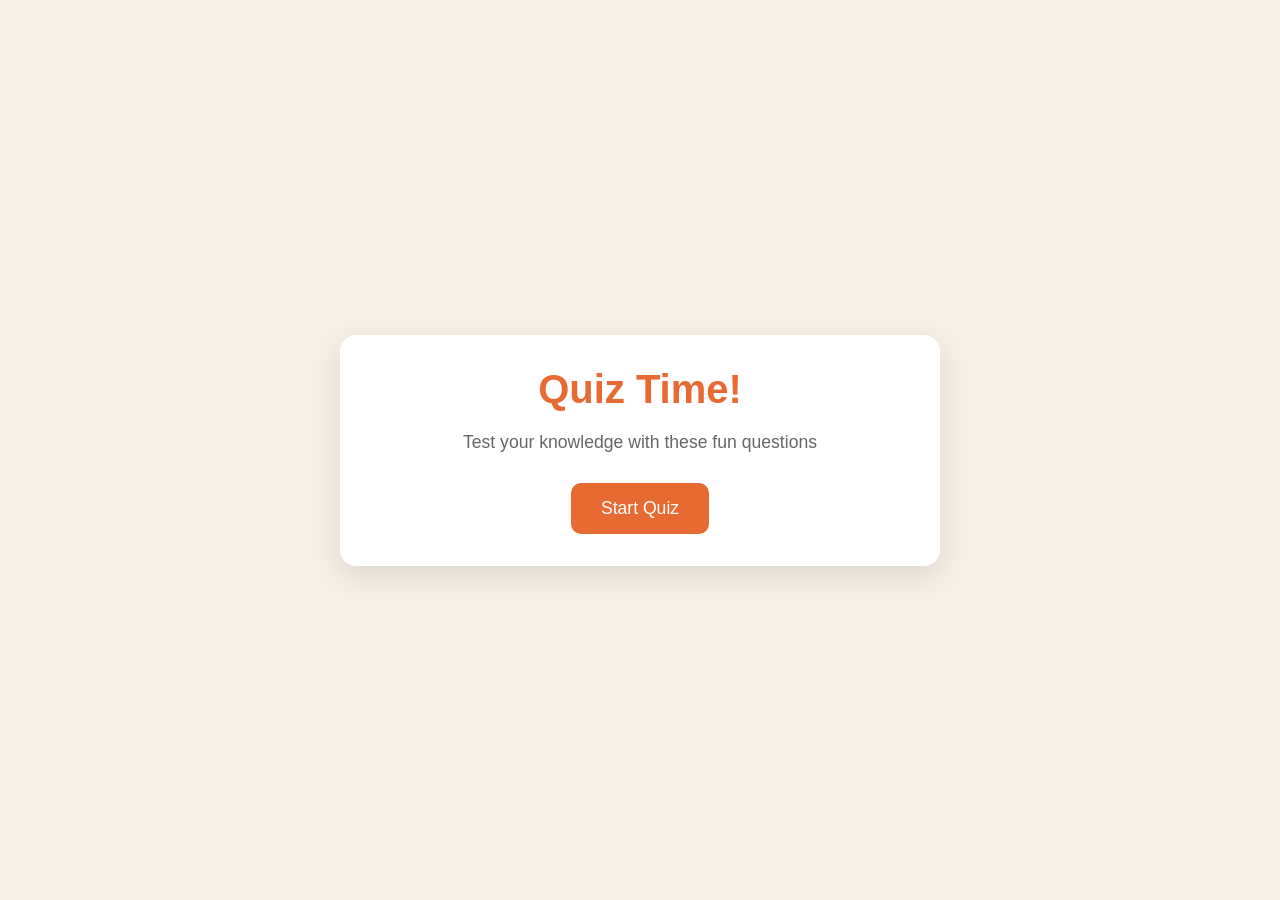
<file: 01-quiz-game/index.html>
<!doctype html>
<html lang="en">
  <head>
    <meta charset="UTF-8" />
    <meta name="viewport" content="width=device-width, initial-scale=1.0" />
    <title>01 Quiz Game</title>
    <link rel="stylesheet" href="main.css" />
  </head>
  <body>
    <section class="container">
      <div class="screen active" id="start-screen">
        <h1>Quiz Time!</h1>
        <p>Test your knowledge with these fun questions</p>
        <button id="start-btn">Start Quiz</button>
      </div>

      <div class="screen" id="quiz-screen">
        <div class="quiz-header">
          <h2 id="question-text">Question goes here</h2>
          <div class="quiz-info">
            <p>
              Question <span id="current-question">1</span> of
              <span id="total-questions">5</span>
            </p>

            <p>Score: <span id="score">0</span></p>
          </div>
        </div>

        <div id="answers-container" class="answers-container">
          <!-- Answer buttons will be insterted here from our js code later at some point -->
        </div>

        <div class="progress-bar">
          <div id="progress" class="progress"></div>
        </div>
      </div>

      <div id="result-screen" class="screen">
        <h1>Quiz Results</h1>
        <div class="result-info">
          <p>
            You scored <span id="final-score">0</span> out of
            <span id="max-score">5</span>
          </p>

          <div id="result-message">Good job!</div>
        </div>
        <button id="restart-btn">Restart Quiz</button>
      </div>
    </section>
    <script src="script.js"></script>
  </body>
</html>
</file>
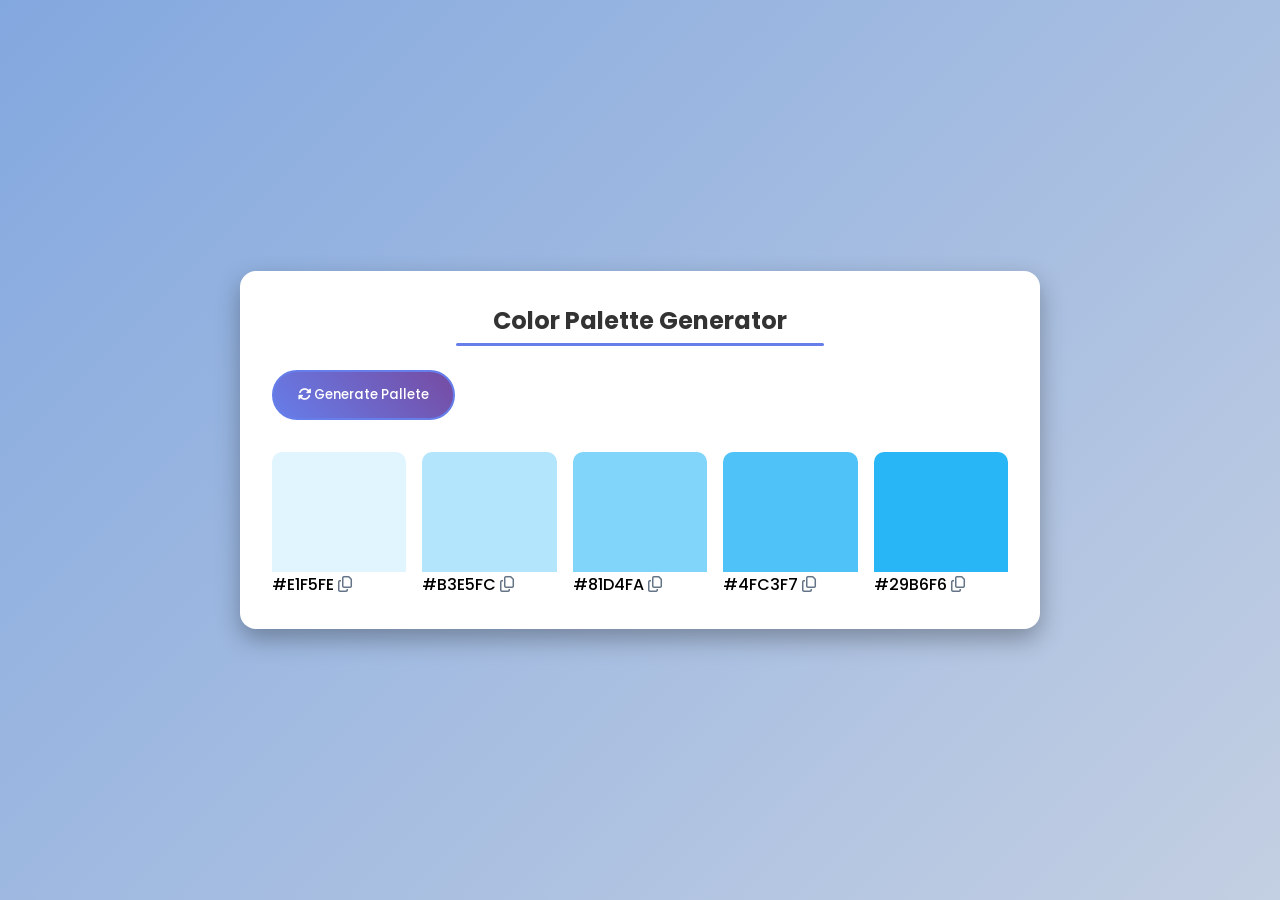
<file: 02-color-pallete-generator/index.html>
<!doctype html>
<html lang="en">
  <head>
    <meta charset="UTF-8" />
    <meta name="viewport" content="width=device-width, initial-scale=1.0" />
    <title>Color Pallete Generator</title>
    <link rel="stylesheet" href="main.css" />
    <link
      rel="stylesheet"
      href="https://cdnjs.cloudflare.com/ajax/libs/font-awesome/6.4.0/css/all.min.css"
    />
  </head>
  <body>
    <section class="container">
      <h1>Color Palette Generator</h1>
      <button id="generate-btn">
        <i class="fas fa-sync-alt"></i>
        Generate Pallete
      </button>

      <div class="palette-container">
        <!-- COLOR BOX 1 -->
        <div class="color-box">
          <div class="color" style="background-color: #e1f5fe"></div>
          <div class="color-info">
            <span class="hex-value">#E1F5FE</span>
            <i class="far fa-copy copy-btn" title="Copy to clipboard"></i>
          </div>
        </div>
        <!-- COLOR BOX 2 -->
        <div class="color-box">
          <div class="color" style="background-color: #b3e5fc"></div>
          <div class="color-info">
            <span class="hex-value">#B3E5FC</span>
            <i class="far fa-copy copy-btn" title="Copy to clipboard"></i>
          </div>
        </div>
        <!-- COLOR BOX 3 -->
        <div class="color-box">
          <div class="color" style="background-color: #81d4fa"></div>
          <div class="color-info">
            <span class="hex-value">#81D4FA</span>
            <i class="far fa-copy copy-btn" title="Copy to clipboard"></i>
          </div>
        </div>
        <!-- COLOR BOX 4 -->
        <div class="color-box">
          <div class="color" style="background-color: #4fc3f7"></div>
          <div class="color-info">
            <span class="hex-value">#4FC3F7</span>
            <i class="far fa-copy copy-btn" title="Copy to clipboard"></i>
          </div>
        </div>
        <!-- COLOR BOX 5 -->
        <div class="color-box">
          <div class="color" style="background-color: #29b6f6"></div>
          <div class="color-info">
            <span class="hex-value">#29B6F6</span>
            <i class="far fa-copy copy-btn" title="Copy to clipboard"></i>
          </div>
        </div>
      </div>
    </section>
    <script src="script.js"></script>
  </body>
</html>
</file>
<file: 01-quiz-game/main.css>
* {
  margin: 0;
  padding: 0;
  box-sizing: border-box;
}

body {
  background-color: #f5efe6;
  display: flex;
  justify-content: center;
  align-items: center;
  min-height: 100vh;
  padding: 1rem;
  font-family: sans-serif;
}

.container {
  background-color: #ffffff;
  border-radius: 1rem;
  box-shadow: 0 10px 30px rgba(0, 0, 0, 0.1);
  width: 100%;
  max-width: 37.5rem;
  overflow: hidden;
  position: relative;
}

.screen {
  display: none;
  padding: 2rem;
  text-align: center;
}

.screen.active {
  display: block;
}

#start-screen h1 {
  color: #e86a33;
  margin-bottom: 1.25rem;
  font-size: 2.5rem;
}

#start-screen p {
  color: #666;
  margin-bottom: 1.875rem;
  font-size: 1.1rem;
}

.quiz-header {
  margin-bottom: 2rem;
}

#question-text {
  color: #333;
  font-size: 1.5rem;
  margin-bottom: 1rem;
  line-height: 1.4;
}

.quiz-info {
  display: flex;
  justify-content: space-between;
  color: #666;
  margin-bottom: 0.625rem;
}

.answers-container {
  display: flex;
  flex-direction: column;
  gap: 0.625rem;
  margin-bottom: 1.5625rem;
}

.answers-btn {
  background-color: #f8f0e5;
  color: #333;
  border: 2px solid #eadbc8;
  border-radius: 0.625rem;
  cursor: pointer;
  text-align: left;
  transition: all 0.3s ease;
}

.answers-btn:hover {
  background-color: #eadbc8;
  border-color: #dac0ae;
}

.answers-btn.correct {
  background-color: #e6fff0;
  border-color: #a3f0c4;
  color: #28a745;
}

.answers-btn.incorrect {
  background-color: #fff0f0;
  border-color: #ffbdbd;
  color: #dc3545;
}

.progress-bar {
  height: 0.625rem;
  background-color: #f8f0ef;
  border-radius: 0.3125rem;
  overflow: hidden;
  margin-top: 1.25rem;
}

.progress {
  height: 100%;
  background-color: #e86a33;
  width: 0%;
  transition: width 0.3s ease;
}

#result-screen h1 {
  color: #e86a33;
  margin-bottom: 1.875rem;
}

.result-info {
  background-color: #f8f0e5;
  border-radius: 0.625rem;
  padding: 1.25rem;
  margin-bottom: 1.875rem;
}

.result-info p {
  font-size: 1.2rem;
  color: #333;
  margin-bottom: 1rem;
}

button {
  background-color: #e86a33;
  color: #ffffff;
  border: none;
  border-radius: 0.625rem;
  padding: 0.9375rem 1.875rem;
  font-size: 1.1rem;
  cursor: pointer;
  transition: background-color 0.3s ease;
}

button:hover {
  background-color: #d45b28;
}

@media (max-width: 500px) {
  .screen {
    padding: 1rem;
  }

  #start-screen h1 {
    font-size: 2rem;
  }
}
</file>
<file: 02-color-pallete-generator/main.css>
@import url(https://fonts.googleapis.com/css?family=Poppins:100,100italic,200,200italic,300,300italic,regular,italic,500,500italic,600,600italic,700,700italic,800,800italic,900,900italic);

* {
  margin: 0;
  padding: 0;
  box-sizing: border-box;
  font-family: "Poppins", sans-serif;
}

body {
  background: linear-gradient(135deg, #83a8df, #c3cfe2);
  min-height: 100vh;
  display: flex;
  align-items: center;
  justify-content: center;
  padding: 1.25rem;
}

.container {
  background-color: #fff;
  border-radius: 1rem;
  padding: 2rem;
  width: 100%;
  max-width: 50rem;
  box-shadow: 0 10px 25px rgba(0, 0, 0, 0.3);
}

h1 {
  text-align: center;
  margin-bottom: 1.5rem;
  color: #333;
  position: relative;
  padding-bottom: 0.5rem;
}

h1::after {
  content: "";
  position: absolute;
  bottom: 0;
  left: 50%;
  transform: translateX(-50%);
  width: 50%;
  height: 3px;
  background-color: #667eea;
  border-radius: 2px;
}

#generate-btn {
  background: linear-gradient(45deg, #667eea, #764ba2);
  color: #fff;
  border: 2px solid #667eea;
  padding: 0.8rem 1.5rem;
  border-radius: 50px;
  cursor: pointer;
  font-weight: 500;
  margin-bottom: 2rem;
  transition: all 0.3s ease;
}

#generate-btn:hover {
  background: transparent;
  color: #667eea;
  border: 2px solid #667eea;
  box-shadow:
    inset 0 0 0 2px transparent,
    0 0 0 2px #667eea;
  cursor: pointer;
}

.palette-container {
  display: grid;
  gap: 1rem;
  grid-template-columns: repeat(auto-fit, minmax(130px, 1fr));
}

.color-box {
  border-radius: 10px;
  overflow: hidden;
}

.color {
  height: 7.5rem;
  cursor: pointer;
}

.color-ifon {
  background-color: #fff;
  padding: 0.7rem;
  align-items: center;
  justify-content: space-between;
  font-size: 0.9rem;
}

.hex-value {
  font-weight: 500;
  letter-spacing: 0.5;
}

.copy-btn {
  cursor: pointer;
  color: #647486;
}

@media (max-width: 768px) {
  .palette-container {
    grid-template-columns: repeat(auto-fit, minmax(100px, 1fr));
  }
}
</file>
